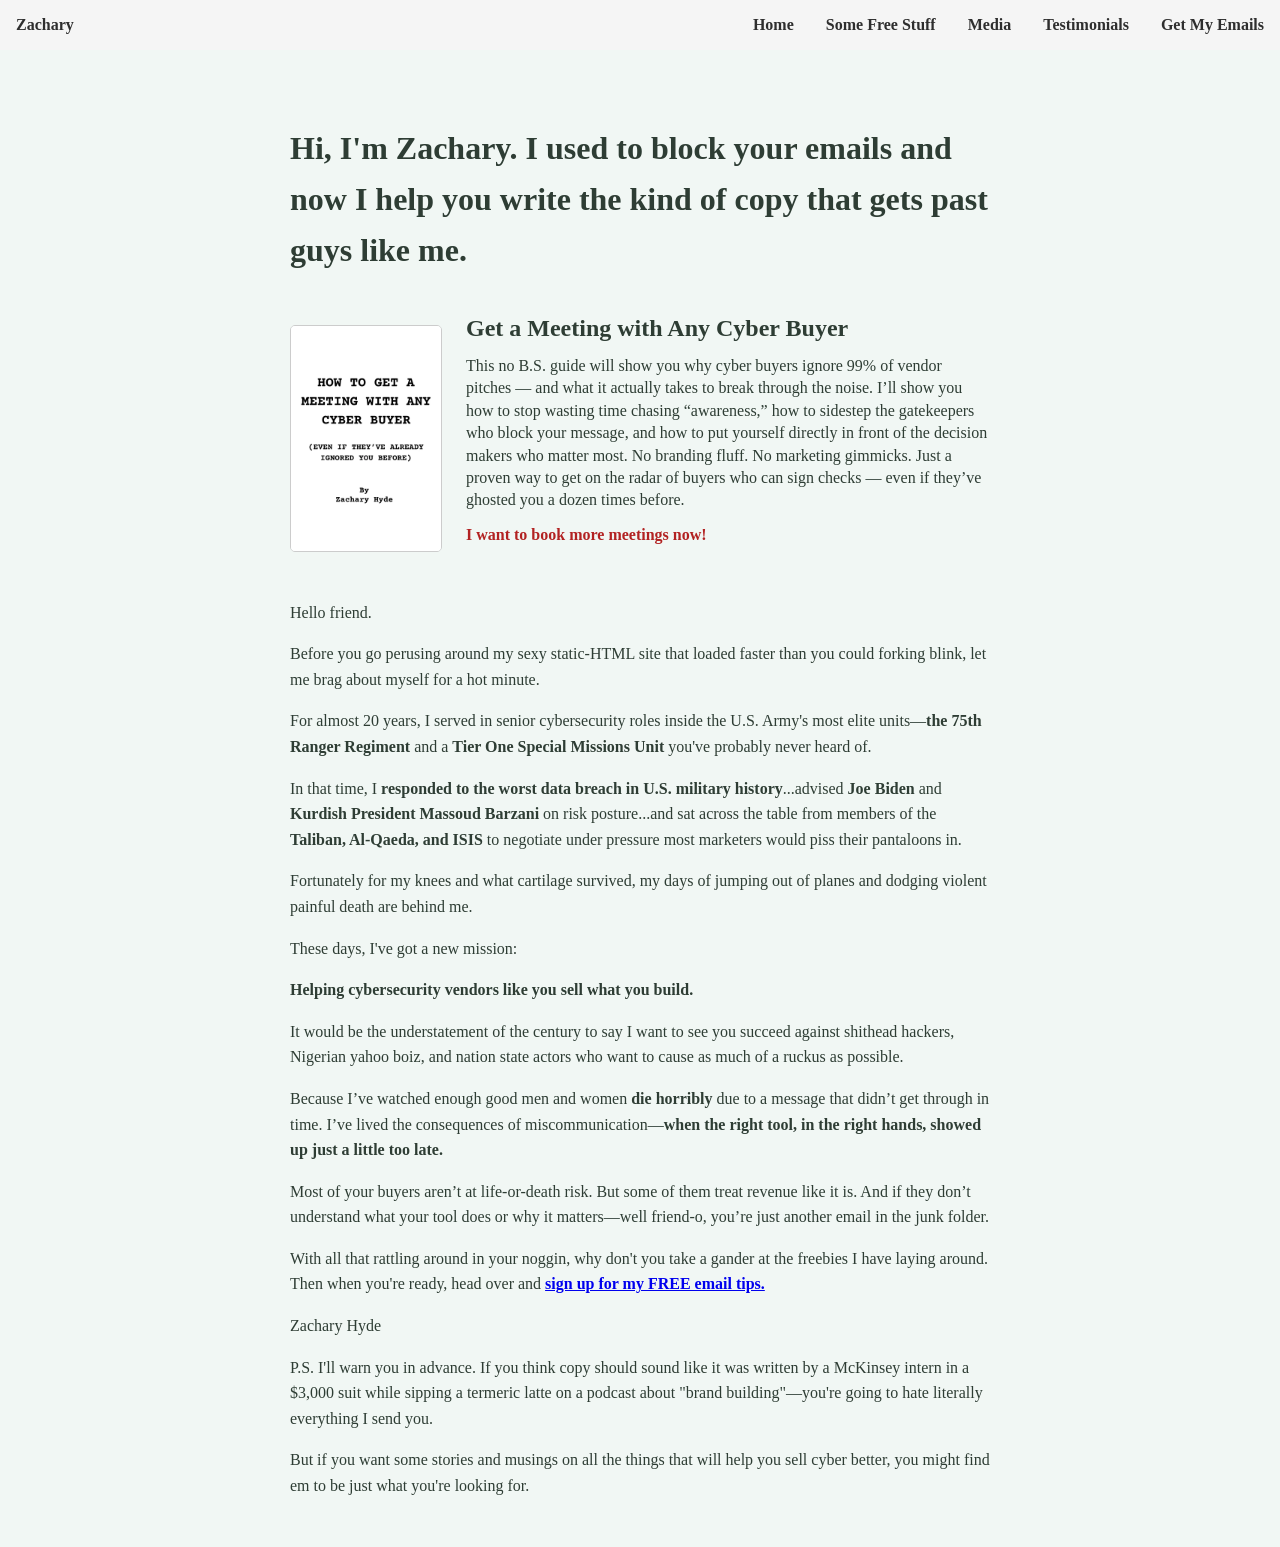
<file: index.html>
<!DOCTYPE html>
<html>
<head>
	<meta charset="utf-8">
	<meta name="viewport" content="width=device-width, initial-scale=1">
	<title>Zachary Hyde Writer</title>
	<link rel="stylesheet" href="style.css">
</head>
<script>
  document.addEventListener('DOMContentLoaded', () => {
    const btn  = document.querySelector('.hamburger');
    const menu = document.getElementById('nav-links');
    if (!btn || !menu) return; // safety
    btn.addEventListener('click', () => {
      const open = menu.classList.toggle('open');
      btn.setAttribute('aria-expanded', open);
    });
  });
</script>
<body>
	<nav class="navbar">
  <a class="brand" href="index.html">Zachary</a>

  <button class="hamburger" aria-label="Menu" aria-controls="nav-links" aria-expanded="false">☰</button>

  <ul id="nav-links" class="nav-links">
    <li><a href="index.html">Home</a></li>
    <li><a href="downloads.html">Some Free Stuff</a></li>
    <li><a href="media.html">Media</a></li>
    <li><a href="testimonials.html">Testimonials</a></li>
    <li><a href="https://bestcopy.page/email" target="_blank">Get My Emails</a></li>
  </ul>
</nav>

	<div class="container">
		<h1>Hi, I'm Zachary. I used to block your emails and now I help you write the kind of copy that gets past guys like me.</h1>

		 <div class="ebook-container">
    		<img src="meeting-cover.webp" alt="Book a Meeting guide cover">
    		<div class="ebook-info">
      		<h2>Get a Meeting with Any Cyber Buyer</h2>
      			<p>This no B.S. guide will show you why cyber buyers ignore 99% of vendor pitches — and what it actually takes to break through the noise. I’ll show you how to stop wasting time chasing “awareness,” how to sidestep the gatekeepers who block your message, and how to put yourself directly in front of the decision makers who matter most. No branding fluff. No marketing gimmicks. Just a proven way to get on the radar of buyers who can sign checks — even if they’ve ghosted you a dozen times before.</p>
      			<p><a href="https://bestcopy.page/meeting" class="ebook-link">I want to book more meetings now!</a></p>
    		</div>
  		</div>

		
		<p>Hello friend.</p>

		<p>Before you go perusing around my sexy static-HTML site that loaded faster than you could forking blink, let me brag about myself for a hot minute.</p>

		<p>For almost 20 years, I served in senior cybersecurity roles inside the U.S. Army's most elite units—<strong>the 75th Ranger Regiment</strong> and a <strong>Tier One Special Missions Unit</strong> you've probably never heard of.</p>

		<p>In that time, I <strong>responded to the worst data breach in U.S. military history</strong>...advised <strong>Joe Biden</strong> and <strong>Kurdish President Massoud Barzani</strong> on risk posture...and sat across the  table from members of the <strong>Taliban, Al-Qaeda, and ISIS</strong> to negotiate under pressure most marketers would piss their pantaloons in.</p>

		<p>Fortunately for my knees and what cartilage survived, my days of jumping out of planes and dodging violent painful death are behind me.</p>

		<p>These days, I've got a new mission:</p>

		<p><strong>Helping cybersecurity vendors like you sell what you build.</strong></p>

		<p>It would be the understatement of the century to say I want to see you succeed against shithead hackers, Nigerian yahoo boiz, and nation state actors who want to cause as much of a ruckus as possible.</p>

		<p>Because I’ve watched enough good men and women <strong>die horribly</strong> due to a message that didn’t get through in time. I’ve lived the consequences of miscommunication—<strong>when the right tool, in the right hands, showed up just a little too late.</strong></p>

		<p>Most of your buyers aren’t at life-or-death risk. But some of them treat revenue like it is. And if they don’t understand what your tool does or why it matters—well friend-o, you’re just another email in the junk folder.</p>

		<p>With all that rattling around in your noggin, why don't you take a gander at the freebies I have laying around. Then when you're ready, head over and <strong><a href="https://bestcopy.page/email" target="_blank">sign up for my FREE email tips.</a></strong></p>

		<p>Zachary Hyde</p>

		<p>P.S. I'll warn you in advance. If you think copy should sound like it was written by a McKinsey intern in a $3,000 suit while sipping a termeric latte on a podcast about "brand building"—you're going to hate literally everything I send you.</p>

		<p>But if you want some stories and musings on all the things that will help you sell cyber better, you might find em to be just what you're looking for.</p>



	</div>
</body>
</html>
</file>
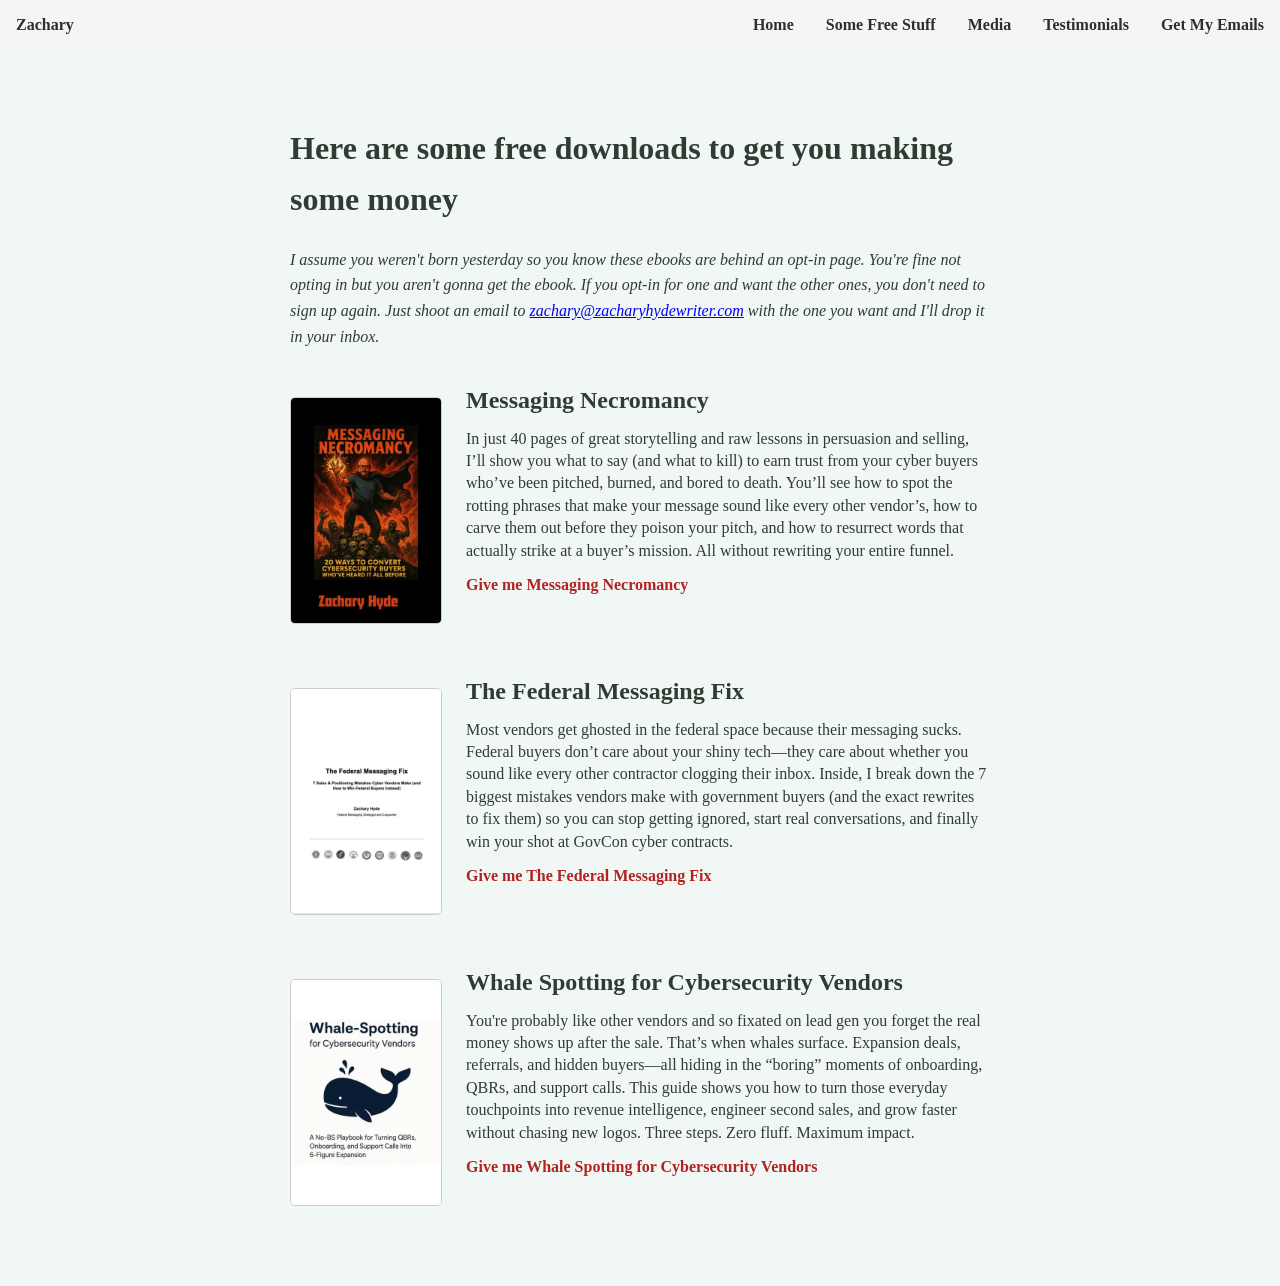
<file: downloads.html>
<!DOCTYPE html>
<html>
<head>
	<meta charset="utf-8">
	<meta name="viewport" content="width=device-width, initial-scale=1">
	<title>Zachary Hyde Writer</title>
	<link rel="stylesheet" href="style.css">
</head>
<script>
  document.addEventListener('DOMContentLoaded', () => {
    const btn  = document.querySelector('.hamburger');
    const menu = document.getElementById('nav-links');
    if (!btn || !menu) return; // safety
    btn.addEventListener('click', () => {
      const open = menu.classList.toggle('open');
      btn.setAttribute('aria-expanded', open);
    });
  });
</script>
<body>
  <nav class="navbar">
  <a class="brand" href="index.html">Zachary</a>

  <button class="hamburger" aria-label="Menu" aria-controls="nav-links" aria-expanded="false">☰</button>

  <ul id="nav-links" class="nav-links">
    <li><a href="index.html">Home</a></li>
    <li><a href="downloads.html">Some Free Stuff</a></li>
    <li><a href="media.html">Media</a></li>
    <li><a href="testimonials.html">Testimonials</a></li>
    <li><a href="https://bestcopy.page/email" target="_blank">Get My Emails</a></li>
  </ul>
</nav>

<div class="container">
  <h1>Here are some free downloads to get you making some money</h1>

   <p><em>I assume you weren't born yesterday so you know these ebooks are behind an opt-in page. You're fine not opting in but you aren't gonna get the ebook. If you opt-in for one and want the other ones, you don't need to sign up again. Just shoot an email to <a href="mailto:zachary@zacharyhydewriter.com">zachary@zacharyhydewriter.com</a> with the one you want and I'll drop it in your inbox.</em></p>

  <div class="ebook-container">
    <img src="messaging-necromancy-cover.webp" alt="Messaging Necromancy ebook cover">
    <div class="ebook-info">
      <h2>Messaging Necromancy</h2>
      <p>In just 40 pages of great storytelling and raw lessons in persuasion and selling, I’ll show you what to say (and what to kill) to earn trust from your cyber buyers who’ve been pitched, burned, and bored to death. You’ll see how to spot the rotting phrases that make your message sound like every other vendor’s, how to carve them out before they poison your pitch, and how to resurrect words that actually strike at a buyer’s mission. All without rewriting your entire funnel.</p>
      <p><a href="https://bestcopy.page/necromancy" class="ebook-link">Give me Messaging Necromancy</a></p>
    </div>
  </div>

  <div class="ebook-container">
    <img src="federal-messaging-fix-cover.webp" alt="Federal Messaging Fix ebook cover">
    <div class="ebook-info">
      <h2>The Federal Messaging Fix</h2>
      <p>Most vendors get ghosted in the federal space because their messaging sucks. Federal buyers don’t care about your shiny tech—they care about whether you sound like every other contractor clogging their inbox. Inside, I break down the 7 biggest mistakes vendors make with government buyers (and the exact rewrites to fix them) so you can stop getting ignored, start real conversations, and finally win your shot at GovCon cyber contracts.</p>
      <p><a href="https://bestcopy.page/fedcopy" class="ebook-link">Give me The Federal Messaging Fix</a></p>
    </div>
  </div>

  <div class="ebook-container">
    <img src="whale-spotting-cover.webp" alt="Whale Spotting ebook cover">
    <div class="ebook-info">
      <h2>Whale Spotting for Cybersecurity Vendors</h2>
      <p>You're probably like other vendors and so fixated on lead gen you forget the real money shows up after the sale. That’s when whales surface. Expansion deals, referrals, and hidden buyers—all hiding in the “boring” moments of onboarding, QBRs, and support calls. This guide shows you how to turn those everyday touchpoints into revenue intelligence, engineer second sales, and grow faster without chasing new logos. Three steps. Zero fluff. Maximum impact.</p>
      <p><a href="https://zacharyhydewriter.berserkermail.com/whale_spotting_form" class="ebook-link">Give me Whale Spotting for Cybersecurity Vendors</a></p>
    </div>
  </div>
</div>
</file>
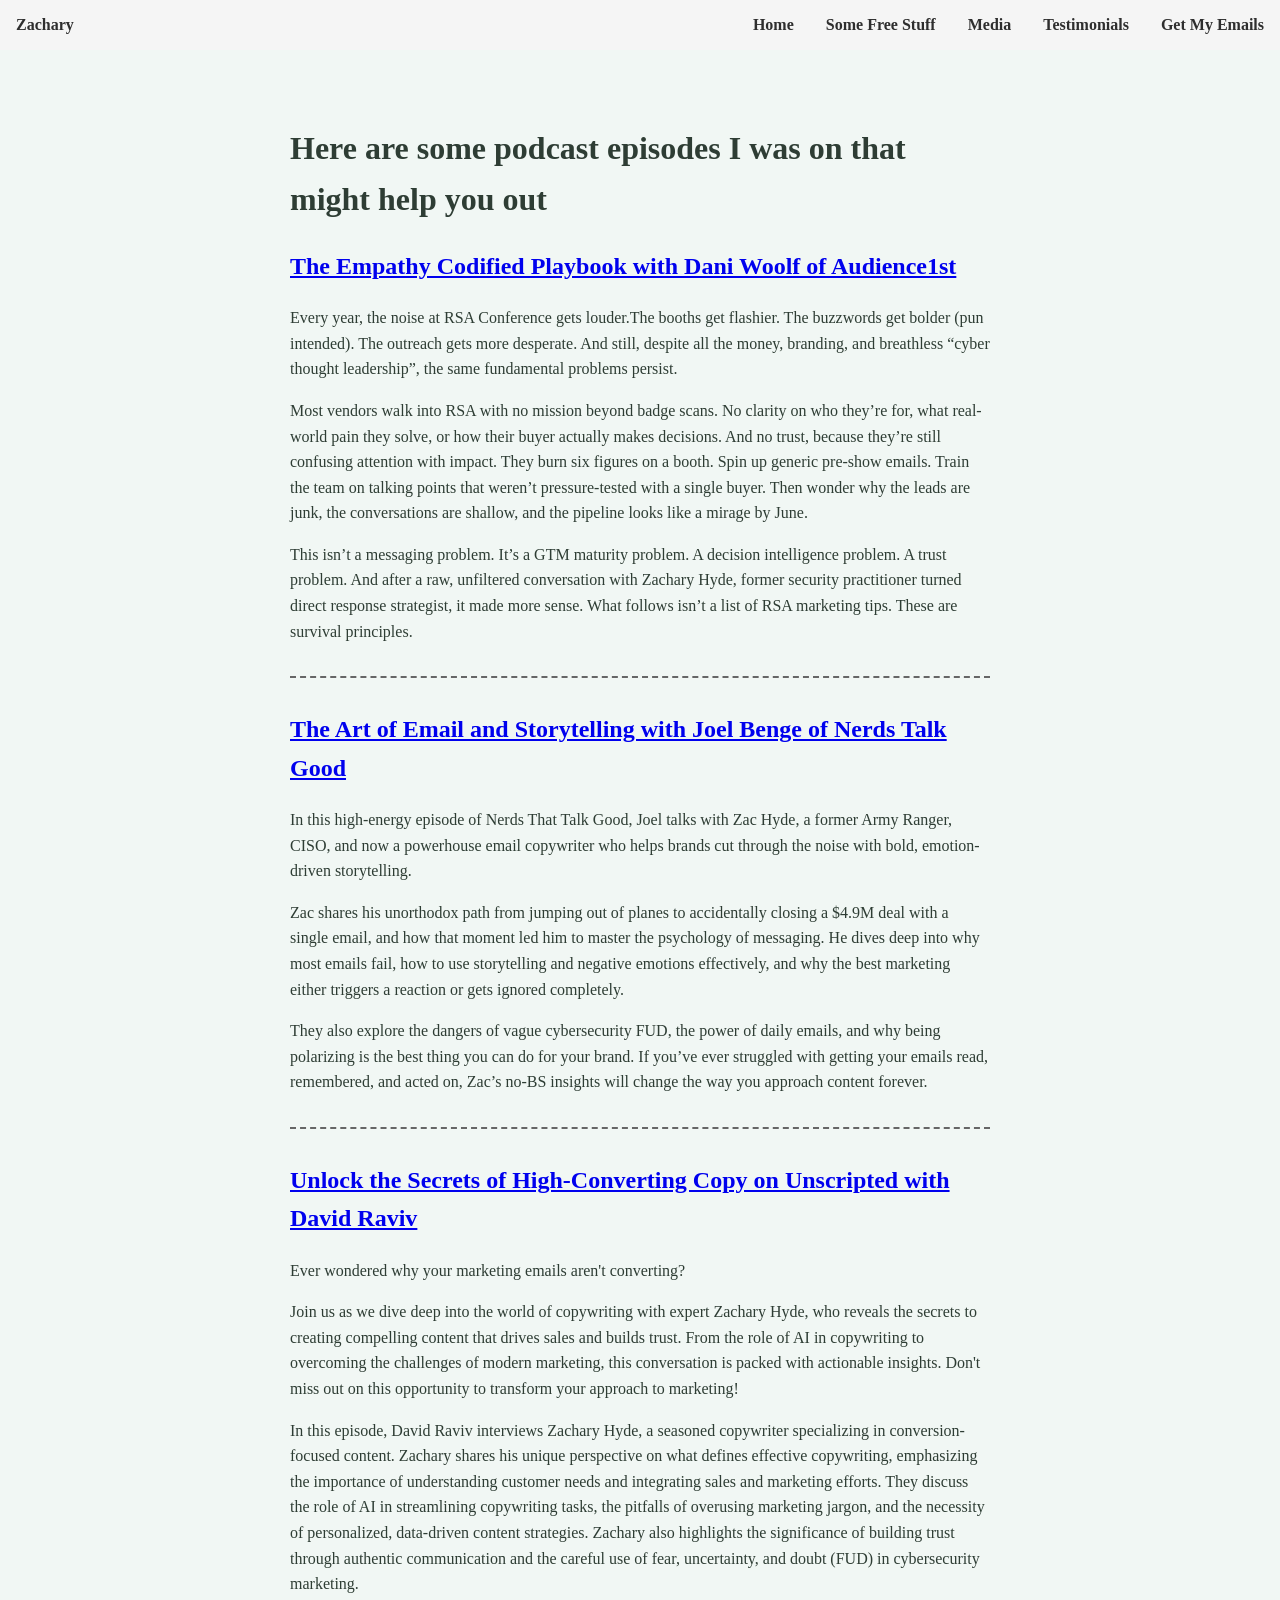
<file: media.html>
<!DOCTYPE html>
<html>
<head>
	<meta charset="utf-8">
	<meta name="viewport" content="width=device-width, initial-scale=1">
	<title>Zachary Hyde Writer</title>
	<link rel="stylesheet" href="style.css">
</head>
<script>
  document.addEventListener('DOMContentLoaded', () => {
    const btn  = document.querySelector('.hamburger');
    const menu = document.getElementById('nav-links');
    if (!btn || !menu) return; // safety
    btn.addEventListener('click', () => {
      const open = menu.classList.toggle('open');
      btn.setAttribute('aria-expanded', open);
    });
  });
</script>
<body>
	<nav class="navbar">
  <a class="brand" href="index.html">Zachary</a>

  <button class="hamburger" aria-label="Menu" aria-controls="nav-links" aria-expanded="false">☰</button>

  <ul id="nav-links" class="nav-links">
    <li><a href="index.html">Home</a></li>
    <li><a href="downloads.html">Some Free Stuff</a></li>
    <li><a href="media.html">Media</a></li>
    <li><a href="testimonials.html">Testimonials</a></li>
    <li><a href="https://bestcopy.page/email" target="_blank">Get My Emails</a></li>
  </ul>
</nav>

	<div class="container">
		<h1>Here are some podcast episodes I was on that might help you out</h1>

		<div class="media">
			<h2><a href="https://audience1st.fm/p/know-before-you-go-the-empathy-codified-playbook-for-rsa-conference-2025" target="_blank">The Empathy Codified Playbook with Dani Woolf of Audience1st</a></h2>

				<p>Every year, the noise at RSA Conference gets louder.The booths get flashier. The buzzwords get bolder (pun intended). The outreach gets more desperate. And still, despite all the money, branding, and breathless “cyber thought leadership”, the same fundamental problems persist.</p>

				<p>Most vendors walk into RSA with no mission beyond badge scans. No clarity on who they’re for, what real-world pain they solve, or how their buyer actually makes decisions. And no trust, because they’re still confusing attention with impact. They burn six figures on a booth. Spin up generic pre-show emails. Train the team on talking points that weren’t pressure-tested with a single buyer. Then wonder why the leads are junk, the conversations are shallow, and the pipeline looks like a mirage by June.</p>

				<p>This isn’t a messaging problem. It’s a GTM maturity problem. A decision intelligence problem. A trust problem. And after a raw, unfiltered conversation with Zachary Hyde, former security practitioner turned direct response strategist, it made more sense. What follows isn’t a list of RSA marketing tips. These are survival principles.</p>
		</div>

		<div class="media">
			<h2><a href="https://messagespecs.com/podcast/nttg_013/" target="_blank">The Art of Email and Storytelling with Joel Benge of Nerds Talk Good</a></h2>

				<p>In this high-energy episode of Nerds That Talk Good, Joel talks with Zac Hyde, a former Army Ranger, CISO, and now a powerhouse email copywriter who helps brands cut through the noise with bold, emotion-driven storytelling.</p>

				<p>Zac shares his unorthodox path from jumping out of planes to accidentally closing a $4.9M deal with a single email, and how that moment led him to master the psychology of messaging. He dives deep into why most emails fail, how to use storytelling and negative emotions effectively, and why the best marketing either triggers a reaction or gets ignored completely.</p>

				<p>They also explore the dangers of vague cybersecurity FUD, the power of daily emails, and why being polarizing is the best thing you can do for your brand. If you’ve ever struggled with getting your emails read, remembered, and acted on, Zac’s no-BS insights will change the way you approach content forever.</p>
		</div>

		<div class="media">
			<h2><a href="https://youtu.be/vTsLjGiKj0o?si=CKpvu5fmN440fYUr" target="_blank">Unlock the Secrets of High-Converting Copy on Unscripted with David Raviv</a></h2>
				<p>Ever wondered why your marketing emails aren't converting?</p>

				<p>Join us as we dive deep into the world of copywriting with expert Zachary Hyde, who reveals the secrets to creating compelling content that drives sales and builds trust. From the role of AI in copywriting to overcoming the challenges of modern marketing, this conversation is packed with actionable insights. Don't miss out on this opportunity to transform your approach to marketing!</p>

				<p>In this episode, David Raviv interviews Zachary Hyde, a seasoned copywriter specializing in conversion-focused content. Zachary shares his unique perspective on what defines effective copywriting, emphasizing the importance of understanding customer needs and integrating sales and marketing efforts. They discuss the role of AI in streamlining copywriting tasks, the pitfalls of overusing marketing jargon, and the necessity of personalized, data-driven content strategies. Zachary also highlights the significance of building trust through authentic communication and the careful use of fear, uncertainty, and doubt (FUD) in cybersecurity marketing.</p>
		</div>
	</div>
</body>
</html>
</file>
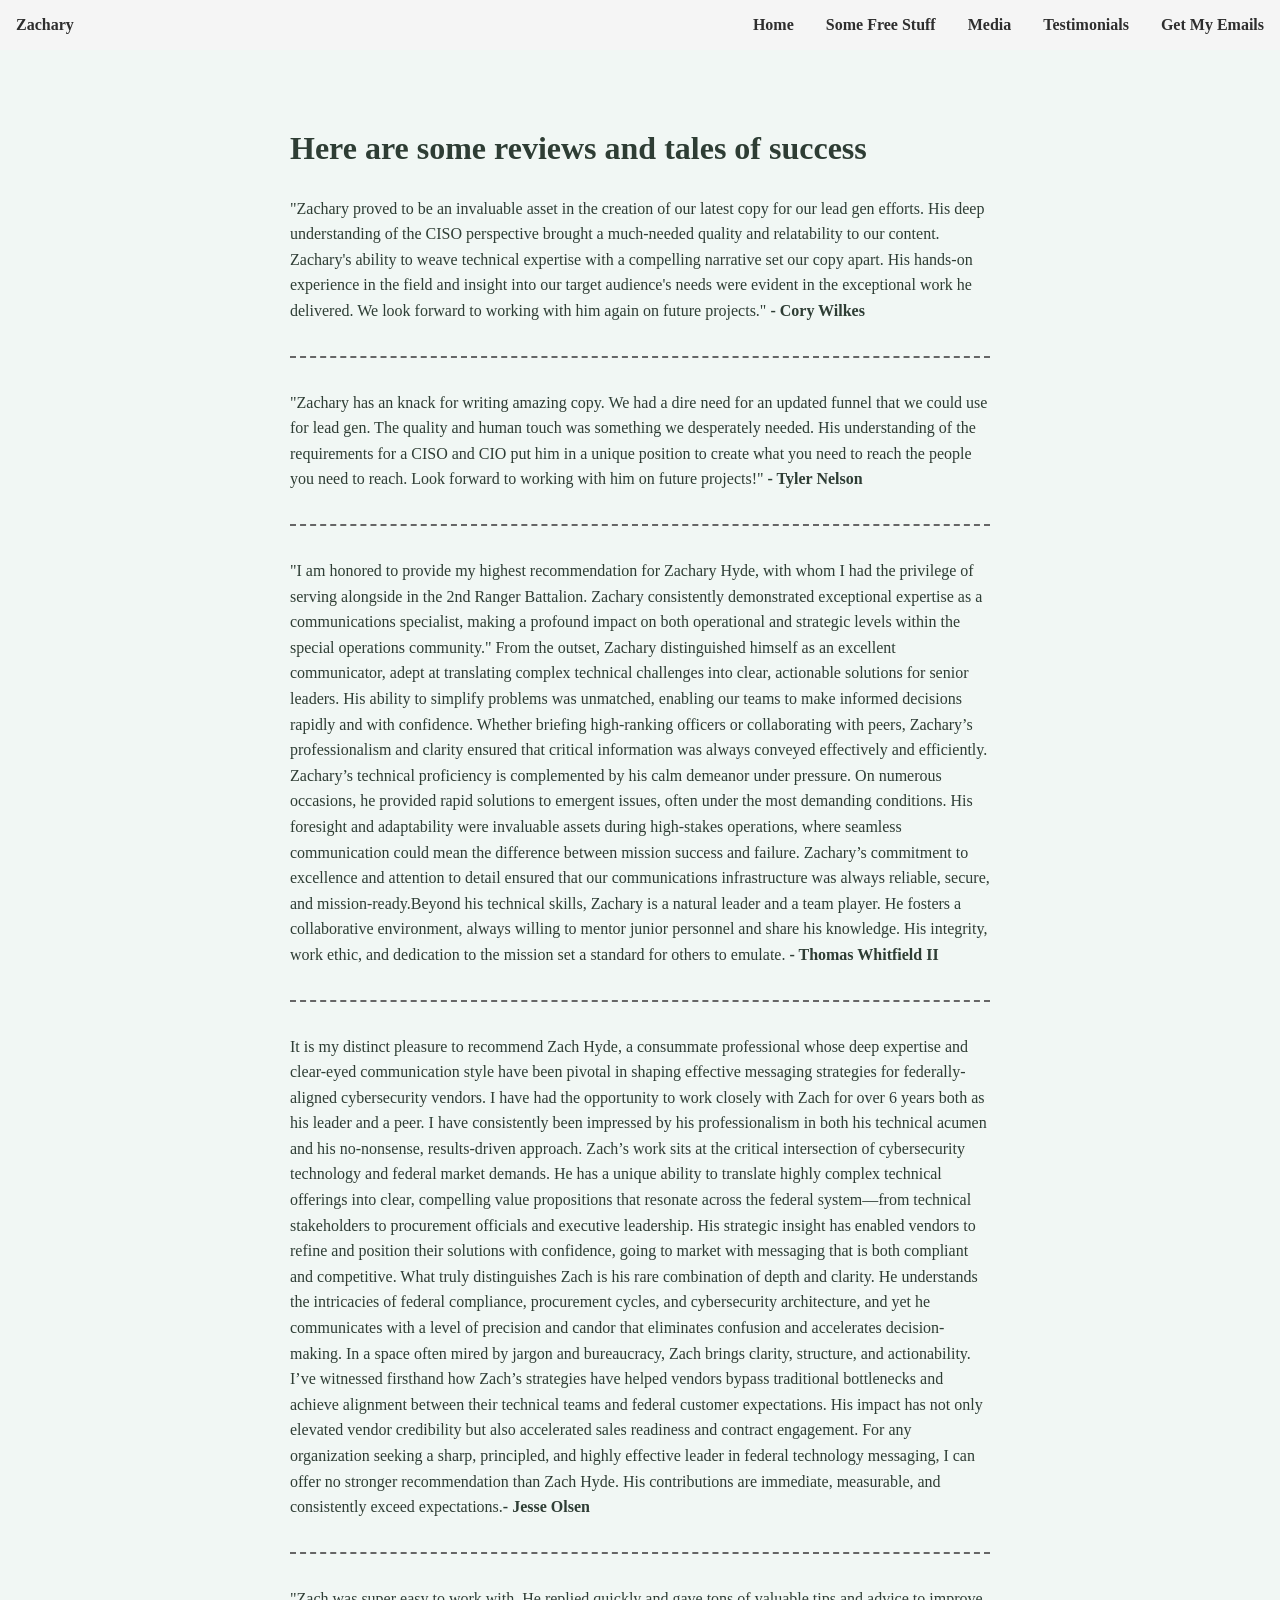
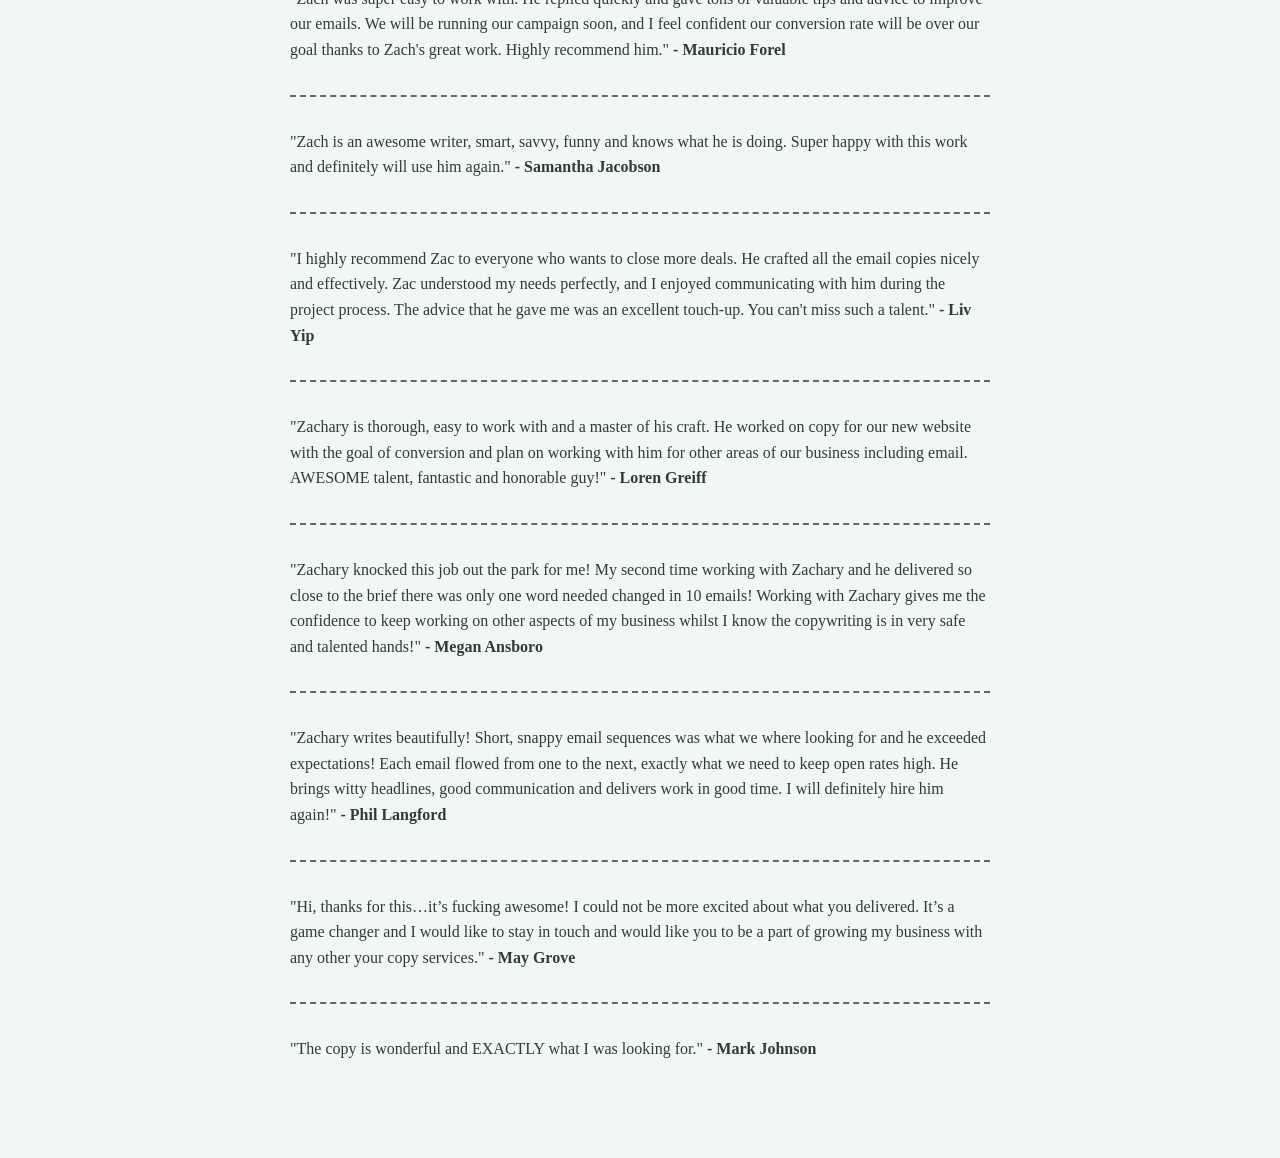
<file: testimonials.html>
<!DOCTYPE html>
<html>
<head>
	<meta charset="utf-8">
	<meta name="viewport" content="width=device-width, initial-scale=1">
	<title>Zachary Hyde Writer</title>
	<link rel="stylesheet" href="style.css">
</head>
<script>
  document.addEventListener('DOMContentLoaded', () => {
    const btn  = document.querySelector('.hamburger');
    const menu = document.getElementById('nav-links');
    if (!btn || !menu) return; // safety
    btn.addEventListener('click', () => {
      const open = menu.classList.toggle('open');
      btn.setAttribute('aria-expanded', open);
    });
  });
</script>
<body>
	<nav class="navbar">
  <a class="brand" href="index.html">Zachary</a>

  <button class="hamburger" aria-label="Menu" aria-controls="nav-links" aria-expanded="false">☰</button>

  <ul id="nav-links" class="nav-links">
    <li><a href="index.html">Home</a></li>
    <li><a href="downloads.html">Some Free Stuff</a></li>
    <li><a href="media.html">Media</a></li>
    <li><a href="testimonials.html">Testimonials</a></li>
    <li><a href="https://bestcopy.page/email" target="_blank">Get My Emails</a></li>
  </ul>
</nav>

	<div class="container">
		<h1>Here are some reviews and tales of success</h1>

			<div class="testimonial">
				<p>"Zachary proved to be an invaluable asset in the creation of our latest copy for our lead gen efforts. His deep understanding of the CISO perspective brought a much-needed quality and relatability to our content. Zachary's ability to weave technical expertise with a compelling narrative set our copy apart. His hands-on experience in the field and insight into our target audience's needs were evident in the exceptional work he delivered. We look forward to working with him again on future projects." <strong>- Cory Wilkes</strong></p>
			</div>

			<div class="testimonial">
				<p>"Zachary has an knack for writing amazing copy. We had a dire need for an updated funnel that we could use for lead gen. The quality and human touch was something we desperately needed. His understanding of the requirements for a CISO and CIO put him in a unique position to create what you need to reach the people you need to reach. Look forward to working with him on future projects!" <strong>- Tyler Nelson</strong></p>
			</div>

			<div class="testimonial">
				<p>"I am honored to provide my highest recommendation for Zachary Hyde, with whom I had the privilege of serving alongside in the 2nd Ranger Battalion. Zachary consistently demonstrated exceptional expertise as a communications specialist, making a profound impact on both operational and strategic levels within the special operations community." From the outset, Zachary distinguished himself as an excellent communicator, adept at translating complex technical challenges into clear, actionable solutions for senior leaders. His ability to simplify problems was unmatched, enabling our teams to make informed decisions rapidly and with confidence. Whether briefing high-ranking officers or collaborating with peers, Zachary’s professionalism and clarity ensured that critical information was always conveyed effectively and efficiently. Zachary’s technical proficiency is complemented by his calm demeanor under pressure. On numerous occasions, he provided rapid solutions to emergent issues, often under the most demanding conditions. His foresight and adaptability were invaluable assets during high-stakes operations, where seamless communication could mean the difference between mission success and failure. Zachary’s commitment to excellence and attention to detail ensured that our communications infrastructure was always reliable, secure, and mission-ready.Beyond his technical skills, Zachary is a natural leader and a team player. He fosters a collaborative environment, always willing to mentor junior personnel and share his knowledge. His integrity, work ethic, and dedication to the mission set a standard for others to emulate. <strong>- Thomas Whitfield II</strong></p>
			</div>

			<div class="testimonial">
				<p>It is my distinct pleasure to recommend Zach Hyde, a consummate professional whose deep expertise and clear-eyed communication style have been pivotal in shaping effective messaging strategies for federally-aligned cybersecurity vendors. I have had the opportunity to work closely with Zach for over 6 years both as his leader and a peer. I have consistently been impressed by his professionalism in both his technical acumen and his no-nonsense, results-driven approach. Zach’s work sits at the critical intersection of cybersecurity technology and federal market demands. He has a unique ability to translate highly complex technical offerings into clear, compelling value propositions that resonate across the federal system—from technical stakeholders to procurement officials and executive leadership. His strategic insight has enabled vendors to refine and position their solutions with confidence, going to market with messaging that is both compliant and competitive. What truly distinguishes Zach is his rare combination of depth and clarity. He understands the intricacies of federal compliance, procurement cycles, and cybersecurity architecture, and yet he communicates with a level of precision and candor that eliminates confusion and accelerates decision-making. In a space often mired by jargon and bureaucracy, Zach brings clarity, structure, and actionability. I’ve witnessed firsthand how Zach’s strategies have helped vendors bypass traditional bottlenecks and achieve alignment between their technical teams and federal customer expectations. His impact has not only elevated vendor credibility but also accelerated sales readiness and contract engagement. For any organization seeking a sharp, principled, and highly effective leader in federal technology messaging, I can offer no stronger recommendation than Zach Hyde. His contributions are immediate, measurable, and consistently exceed expectations.<strong>- Jesse Olsen</strong></p>
			</div>

			<div class="testimonial">
				<p>"Zach was super easy to work with. He replied quickly and gave tons of valuable tips and advice to improve our emails. We will be running our campaign soon, and I feel confident our conversion rate will be over our goal thanks to Zach's great work. Highly recommend him." <strong>- Mauricio Forel</strong></p>
			</div>

			<div class="testimonial">
				<p>"Zach is an awesome writer, smart, savvy, funny and knows what he is doing. Super happy with this work and definitely will use him again." <strong>- Samantha Jacobson</strong></p>
			</div>

			<div class="testimonial">
				<p>"I highly recommend Zac to everyone who wants to close more deals. He crafted all the email copies nicely and effectively. Zac understood my needs perfectly, and I enjoyed communicating with him during the project process. The advice that he gave me was an excellent touch-up. You can't miss such a talent." <strong>- Liv Yip</strong></p>
			</div>

			<div class="testimonial">
				<p>"Zachary is thorough, easy to work with and a master of his craft. He worked on copy for our new website with the goal of conversion and plan on working with him for other areas of our business including email. AWESOME talent, fantastic and honorable guy!" <strong>- Loren Greiff</strong></p>
			</div>

			<div class="testimonial">
				<p>"Zachary knocked this job out the park for me! My second time working with Zachary and he delivered so close to the brief there was only one word needed changed in 10 emails! Working with Zachary gives me the confidence to keep working on other aspects of my business whilst I know the copywriting is in very safe and talented hands!" <strong>- Megan Ansboro</strong></p>
			</div>

			<div class="testimonial">
				<p>"Zachary writes beautifully! Short, snappy email sequences was what we where looking for and he exceeded expectations! Each email flowed from one to the next, exactly what we need to keep open rates high. He brings witty headlines, good communication and delivers work in good time. I will definitely hire him again!" <strong>- Phil Langford</strong></p>
			</div>

			<div class="testimonial">
				<p>"Hi, thanks for this…it’s fucking awesome! I could not be more excited about what you delivered. It’s a game changer and I would like to stay in touch and would like you to be a part of growing my business with any other your copy services." <strong>- May Grove</strong></p>
			</div>

			<div class="testimonial">
				<p>"The copy is wonderful and EXACTLY what I was looking for." <strong>- Mark Johnson</strong></p>
			</div>

</body>
</html>
</file>
<file: style.css>
body {
  font-family: Georgia, "Times New Roman", Times, serif;
  line-height: 1.6;
  background-color: #f1f7f4; /* light sage */
  color: #2e3d34;  /* slate gray text */
  margin: 0;
  padding: 0;
}

.container {
  max-width: 700px;
  margin: 0 auto;
  padding: 2rem;
}

.container img {
  display: block;
  max-width: 300px;   /* keeps it inside the column */
  height: auto;      /* keeps proportions */
  margin: 1rem auto; /* centers the image and adds spacing */
}

.ebook-container {
  display: flex;
  align-items: flex-start;
  gap: 1.5rem;
  margin: 2rem 0;
}

.ebook-container img {
  width: 150px;
  height: auto;
  border: 1px solid #ccc;
  border-radius: 5px;
}

.ebook-info h2 {
  margin: 0 0 0.5rem;
  font-size: 1.5rem;
}

.ebook-info p {
  margin: 0;
  line-height: 1.4;
}

.ebook-link {
  display: inline-block;
  margin-top: 0.75rem;
  font-weight: bold;
  color: #b22222;          /* highlight color */
  text-decoration: none;
}

.ebook-link:hover {
  text-decoration: underline;
  color: #a8244f;          /* darker hover */
}

/* Mobile: stack vertically */
@media (max-width: 768px) {
  .ebook-container {
    flex-direction: column;
    align-items: center;
    text-align: center;
  }
}

.media {
  margin-bottom: 2rem;
  padding-bottom: 1rem;
  border-bottom: 2px dashed #666; /* dashed line */
}

.media:last-child {
  border-bottom: none; /* removes line on last one */
}

/* NAVBAR */
.navbar {
  display: flex;
  align-items: center;
  justify-content: space-between;
  padding: 0.75rem 1rem;
  background: #f5f5f5;
  margin-bottom: 1.25rem;
  position: sticky; /* optional: sticks at top */
  top: 0;
  z-index: 10;
}

.navbar .brand {
  font-weight: 700;
  text-decoration: none;
  color: #2E2E2E;
}

.nav-links {
  list-style: none;
  display: flex;
  gap: 2rem;
  margin: 0;
  padding: 0;
}

.nav-links a {
  text-decoration: none;
  color: #2E2E2E;
  font-weight: bold;
}

.nav-links a:hover {
  color: #d6336c;
}

.hamburger {
  display: none;
  font-size: 1.5rem;
  background: none;
  border: 0;
  cursor: pointer;
}

/* Mobile collapse */
@media (max-width: 700px) {
  .hamburger {
    display: block;
  }
  .nav-links {
    position: relative;
    display: block;
    width: 100%;
    max-height: 0;
    overflow: hidden;
    transition: max-height 200ms ease;
    margin-top: 0.5rem;
  }
  .nav-links.open {
    max-height: 240px; /* tall enough for all items */
  }
  .nav-links li {
    border-top: 1px solid #ddd;
  }
  .nav-links a {
    display: block;
    padding: 0.75rem 0;
  }
}

.testimonial {
  margin-bottom: 2rem;
  padding-bottom: 1rem;
  border-bottom: 2px dashed #666; /* dashed line */
}

.testimonial:last-child {
  border-bottom: none; /* removes line on last one */
}
</file>
